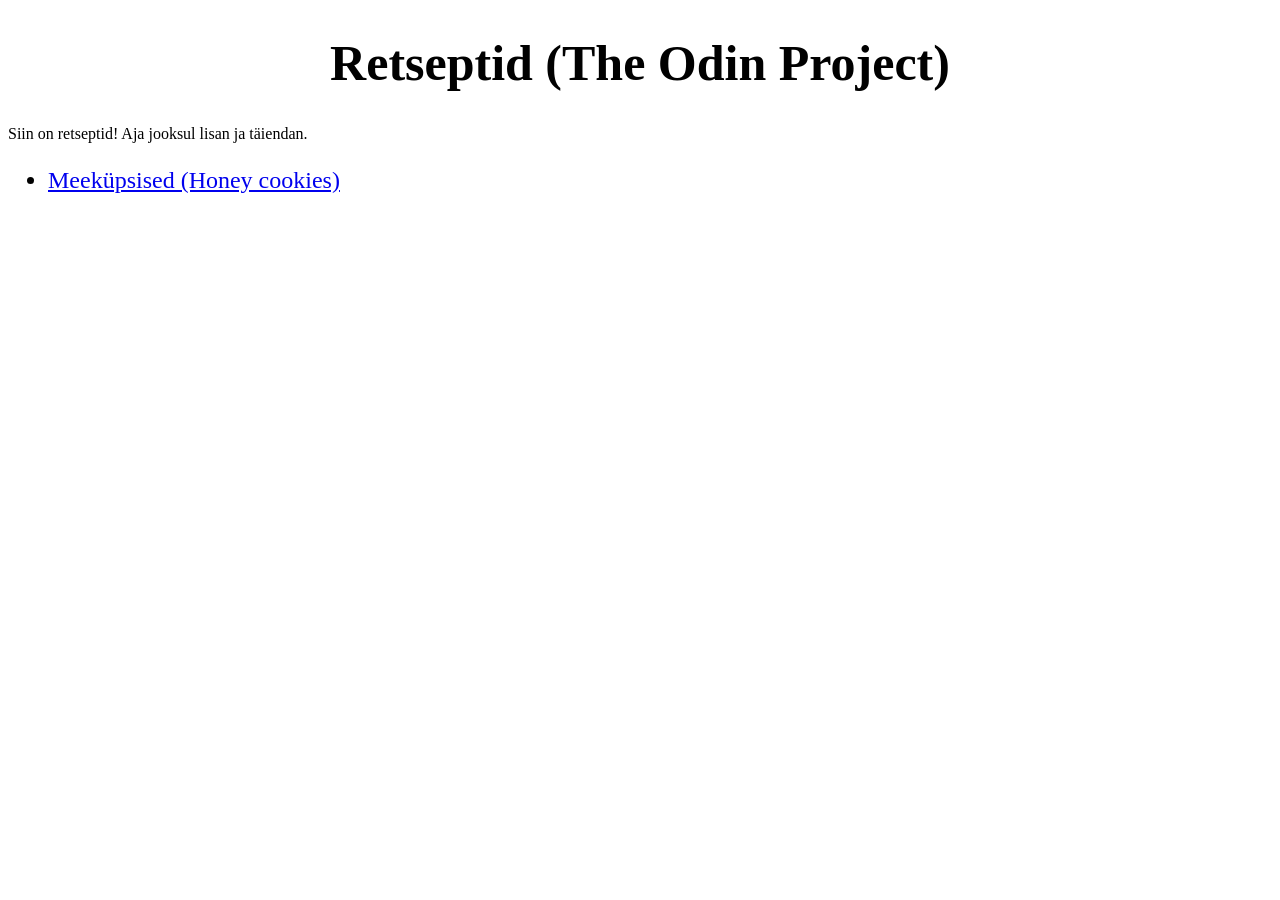
<file: index.html>
<!DOCTYPE html>
<html lang="et">
<head>
    <meta charset="UTF-8">
    <title>Odin Recipes</title>
    <link rel="stylesheet" href="styles.css">
</head>
<body>

<h1>Retseptid (The Odin Project)</h1>

<p>
    Siin on retseptid! Aja jooksul lisan ja täiendan.
</p>
<ul>
    <li><a href="recipes/meekypsised.html">Meeküpsised (Honey cookies)</a></li>
</ul>


</body>
</html>
</file>
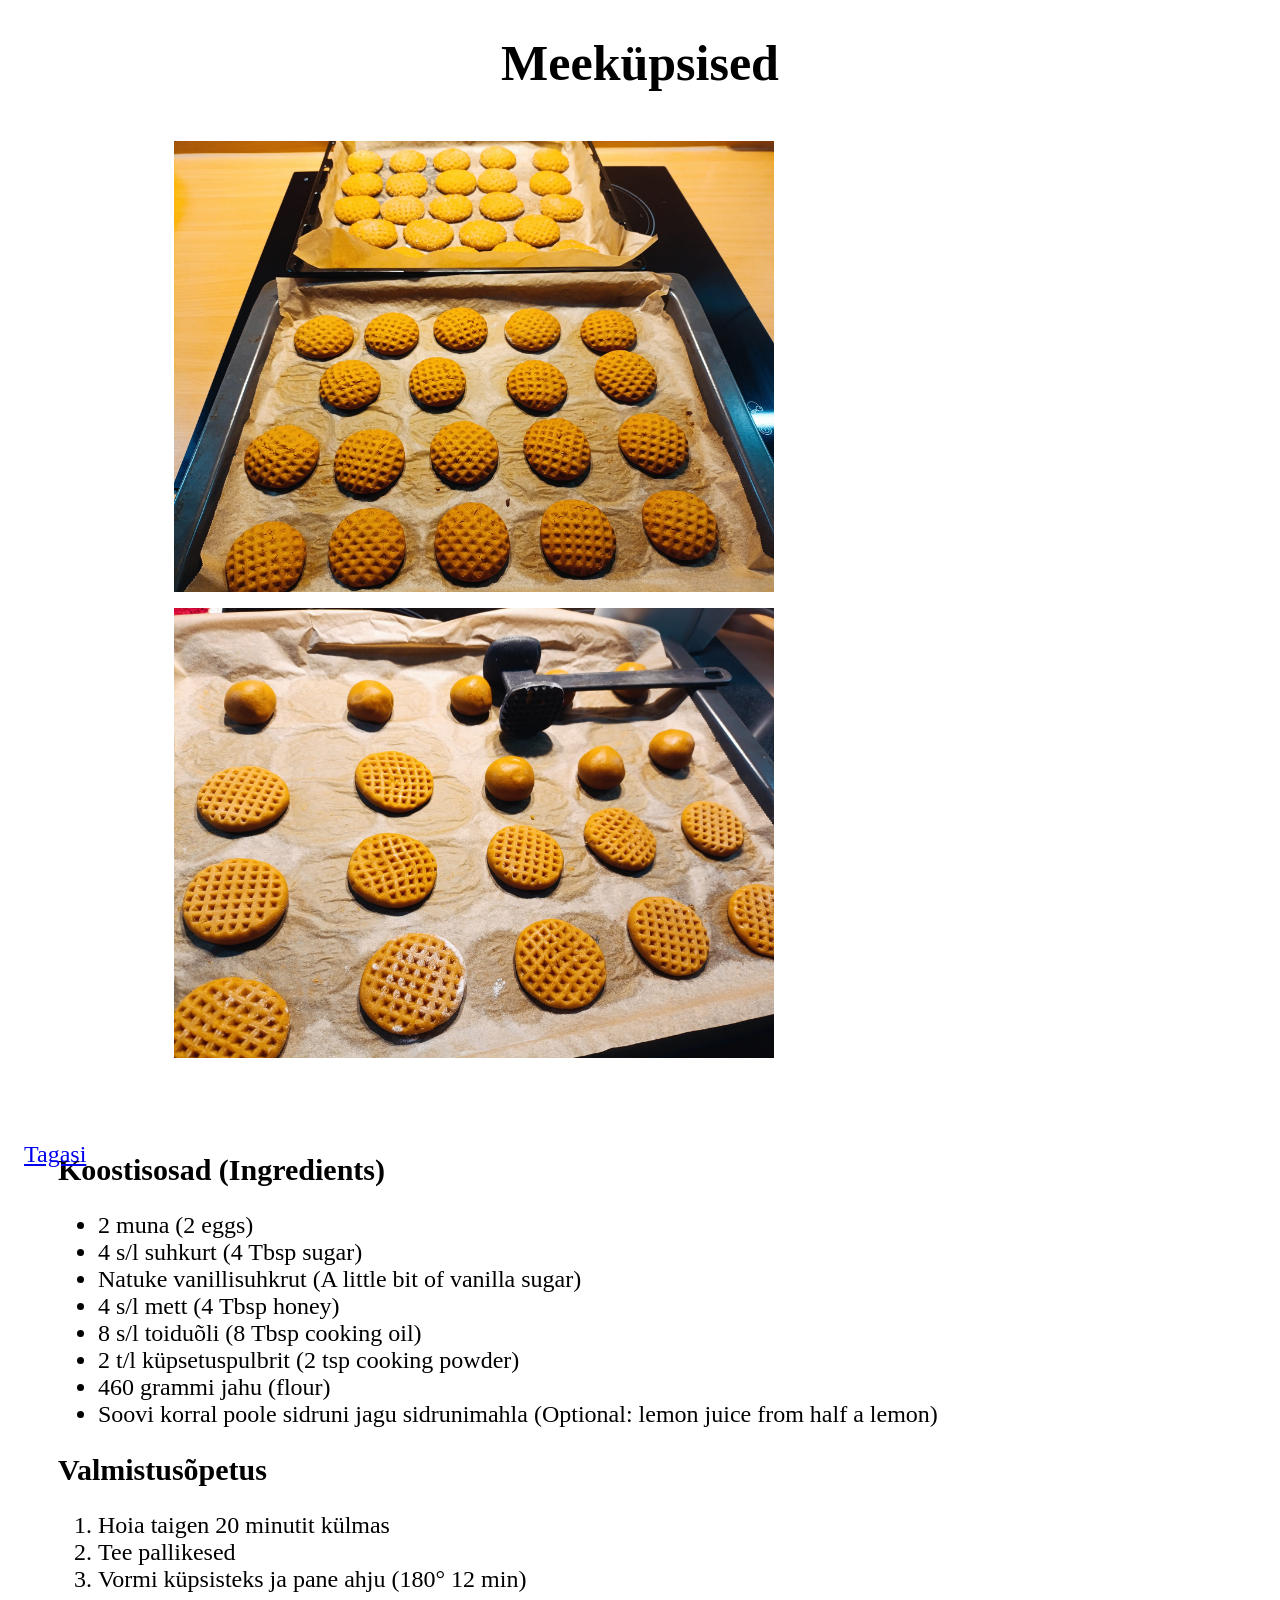
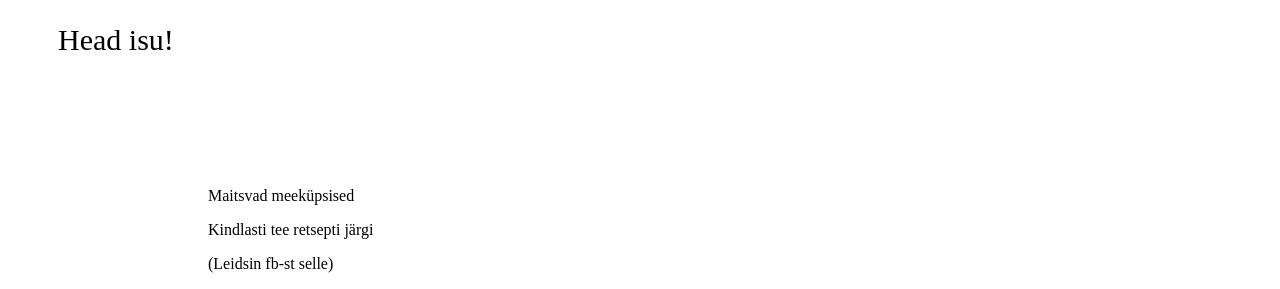
<file: recipes/meekypsised.html>
<!DOCTYPE html>
<html lang="et">
<head>
    <meta charset="UTF-8">
    <title>Meeküpsised</title>
    <link rel="stylesheet" href="../styles.css">
</head>
<body>

<h1>Meeküpsised</h1>

<div class="toit">
<div class="pildiosa">
    <img class="retseptimg" src="../pildid/meekypsised.jpg" alt="Meeküpsised">
    <img class="retseptimg" src="../pildid/meekypsised2.jpg" alt="Meeküpsised ja haamer">
</div>

<div class="tekstiosa">
<div class="retsept">
    <div class="koostisosad">
        <h2>Koostisosad (Ingredients)</h2>
        <ul>
            <li>2 muna (2 eggs)</li>
            <li>4 s/l suhkurt (4 Tbsp sugar)</li>
            <li>Natuke vanillisuhkrut (A little bit of vanilla sugar)</li>
            <li>4 s/l mett (4 Tbsp honey)</li>
            <li>8 s/l toiduõli (8 Tbsp cooking oil)</li>
            <li>2 t/l küpsetuspulbrit (2 tsp cooking powder)</li>
            <li>460 grammi jahu (flour)</li>
            <li>Soovi korral poole sidruni jagu sidrunimahla (Optional: lemon juice from half a lemon)</li>
        </ul>
    </div>
    <div class="valmistamine">
        <h2>Valmistusõpetus</h2>
        <ol>
            <li>Hoia taigen 20 minutit külmas</li>
            <li>Tee pallikesed</li>
            <li>Vormi küpsisteks ja pane ahju (180° 12 min)</li>
        </ol>
    </div>
    <p class="lõpusõnad">Head isu!</p>
</div>
<div class="kirjeldus">
    <p>Maitsvad meeküpsised</p>
    <p>Kindlasti tee retsepti järgi</p>
    <p>(Leidsin fb-st selle)</p>
</div>
</div>
</div>

<a href="../index.html" class="tagasinupp">Tagasi</a>

</body>
</html>
</file>
<file: styles.css>
h1 {
    text-align: center;
    font-size: 50px;
}

h2 {
    font-size: 30px;
}

ul,
ol {
    font-size: 24px;
}

.toit {
    height: 1000px;
    width: 100%;
}

.pildiosa {
    display: inline-block;
    margin-left: 150px;
}

.tekstiosa {
    box-sizing: content-box;
    display: inline-block;
    margin-top: 50px;
    vertical-align: top;
}

.retseptimg {
    width: 600px;
    height: auto;
    display: block;
    margin: 16px;
}

.retsept {
    display: inline-block;
    margin-left: 50px;
}

.kirjeldus {
    margin-top: 100px;
    margin-left: 200px;
}

.lõpusõnad {
    font-size: 30px;
}

.tagasinupp {
    display: block;
    text-align: left;
    font-size: 24px;
    margin: 16px;
}
</file>
